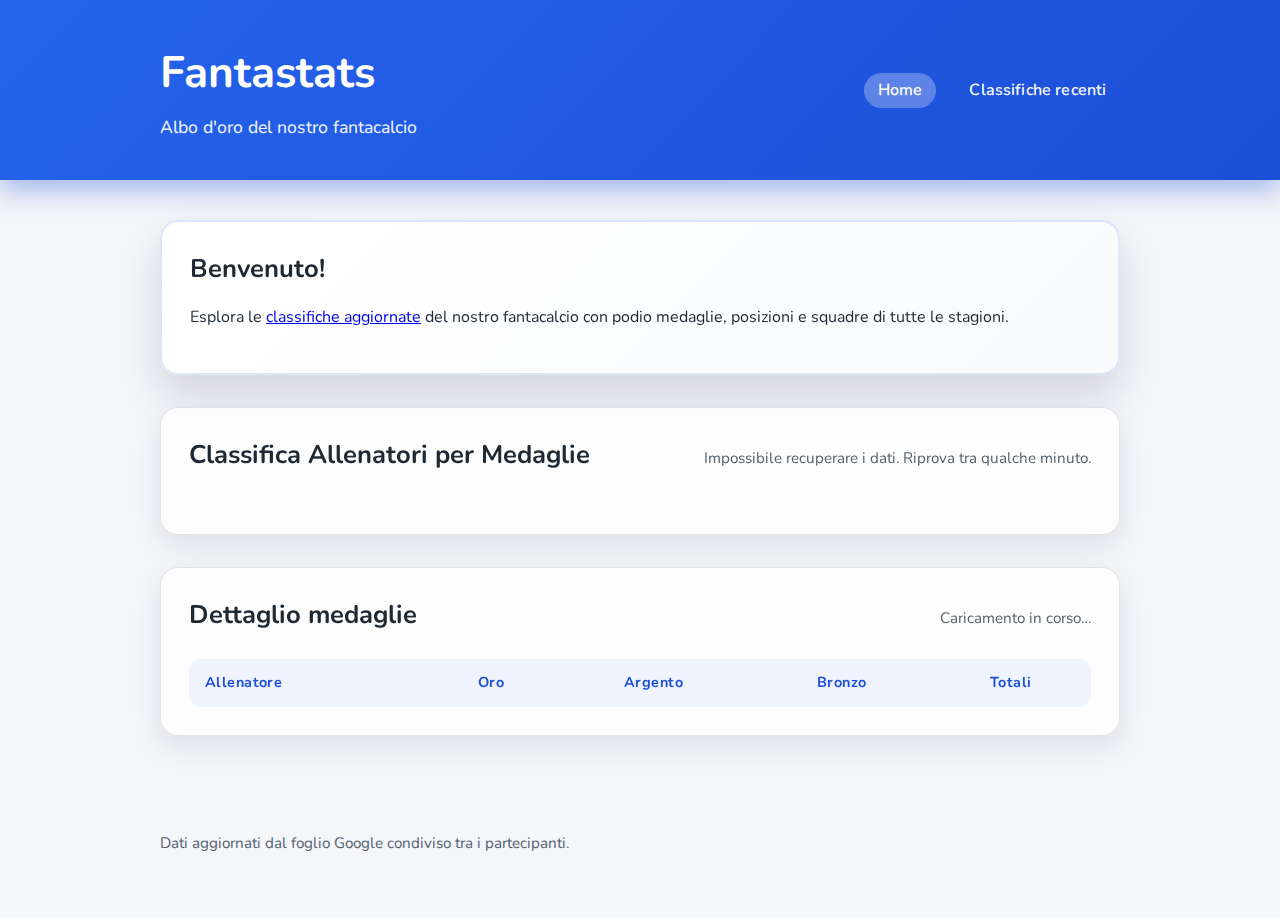
<file: index.html>
<!DOCTYPE html>
<html lang="it">
  <head>
    <meta charset="utf-8" />
    <meta name="viewport" content="width=device-width, initial-scale=1" />
    <title>Fantastats – Albo d'oro</title>
    <link rel="preconnect" href="https://fonts.googleapis.com" />
    <link rel="preconnect" href="https://fonts.gstatic.com" crossorigin />
    <link
      href="https://fonts.googleapis.com/css2?family=Nunito:wght@400;600;700&display=swap"
      rel="stylesheet"
    />
    <link rel="stylesheet" href="styles.css" />
  </head>
  <body>
    <header class="page-header">
      <div class="container">
        <div class="page-header__inner">
          <div class="page-header__brand">
            <h1><a href="index.html">Fantastats</a></h1>
            <p class="subtitle">Albo d'oro del nostro fantacalcio</p>
          </div>
          <input
            type="checkbox"
            id="nav-toggle"
            class="nav-toggle"
            aria-label="Apri o chiudi il menu di navigazione"
            aria-controls="main-navigation"
          />
          <label class="nav-toggle__button" for="nav-toggle">
            <span class="sr-only">Menu</span>
            <span></span>
            <span></span>
            <span></span>
          </label>
          <nav class="main-nav" id="main-navigation">
            <ul class="main-nav__list">
              <li><a class="main-nav__link main-nav__link--active" href="index.html">Home</a></li>
              <li><a class="main-nav__link" href="classifiche.html">Classifiche recenti</a></li>
            </ul>
          </nav>
        </div>
      </div>
    </header>

    <main class="container">
      <section class="card card--hero">
        <header class="card__header">
          <h2>Benvenuto!</h2>
        </header>
        <p>
          Esplora le <a href="classifiche.html">classifiche aggiornate</a> del nostro
          fantacalcio con podio medaglie, posizioni e squadre di tutte le
          stagioni.
        </p>
      </section>

      <section class="card">
        <header class="card__header">
          <h2>Classifica Allenatori per Medaglie</h2>
          <p id="medals-status" data-status class="status">Caricamento in corso…</p>
        </header>

        <div id="medals-podium" class="podium">
          <!-- I primi 3 allenatori verranno inseriti qui -->
        </div>
      </section>

      <section class="card">
        <header class="card__header">
          <h2>Dettaglio medaglie</h2>
          <p id="status" data-status class="status">Caricamento in corso…</p>
        </header>

        <div class="table-wrapper">
          <table id="medals-table" aria-describedby="status">
            <thead>
              <tr>
                <th scope="col">Allenatore</th>
                <th scope="col">Oro</th>
                <th scope="col">Argento</th>
                <th scope="col">Bronzo</th>
                <th scope="col">Totali</th>
              </tr>
            </thead>
            <tbody></tbody>
          </table>
        </div>
      </section>
    </main>

    <footer class="page-footer">
      <div class="container">
        <p>Dati aggiornati dal foglio Google condiviso tra i partecipanti.</p>
      </div>
    </footer>

    <script src="main.js" type="module"></script>
  </body>
</html>
</file>
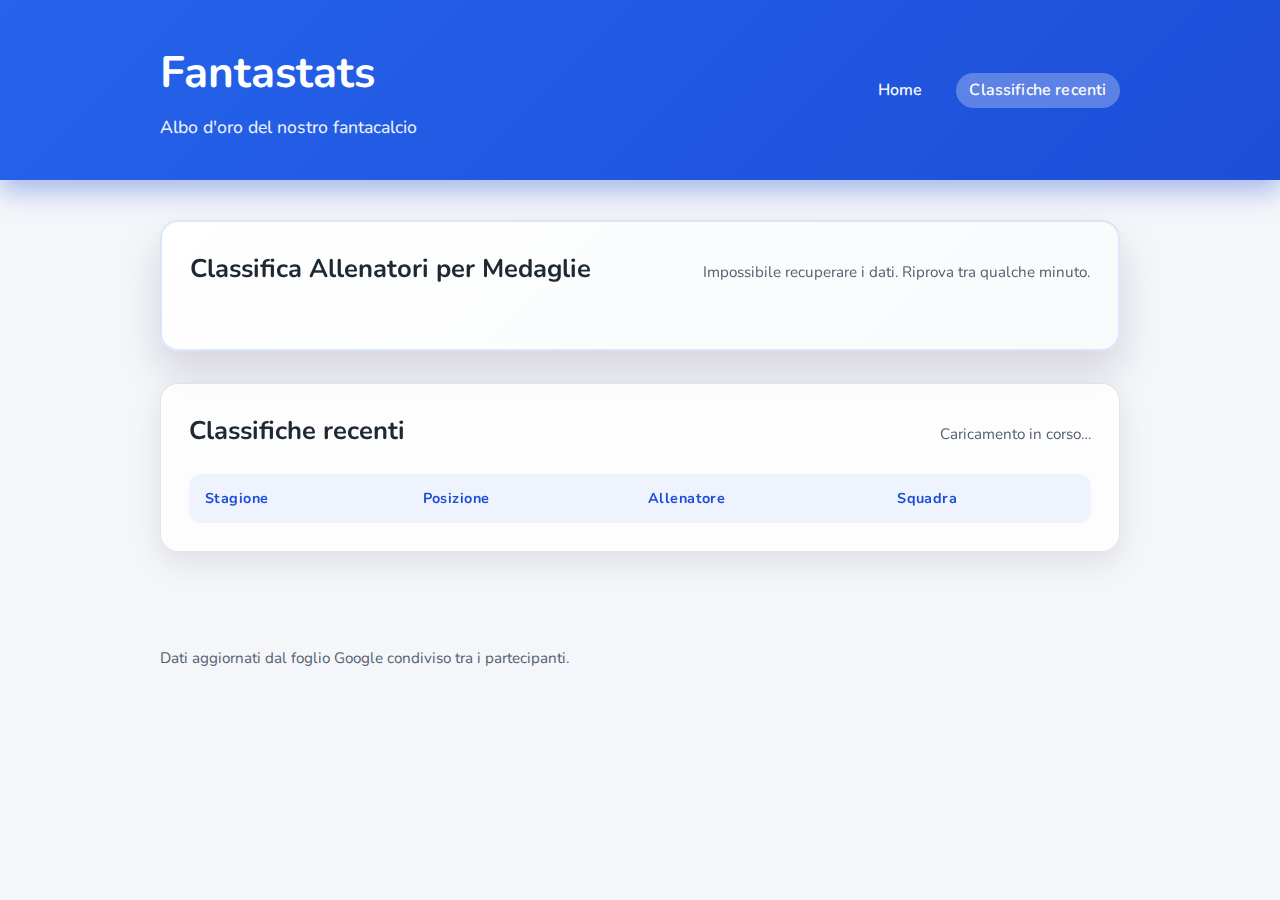
<file: classifiche.html>
<!DOCTYPE html>
<html lang="it">
  <head>
    <meta charset="utf-8" />
    <meta name="viewport" content="width=device-width, initial-scale=1" />
    <title>Fantastats – Classifiche</title>
    <link rel="preconnect" href="https://fonts.googleapis.com" />
    <link rel="preconnect" href="https://fonts.gstatic.com" crossorigin />
    <link
      href="https://fonts.googleapis.com/css2?family=Nunito:wght@400;600;700&display=swap"
      rel="stylesheet"
    />
    <link rel="stylesheet" href="styles.css" />
  </head>
  <body>
    <header class="page-header">
      <div class="container">
        <div class="page-header__inner">
          <div class="page-header__brand">
            <h1><a href="index.html">Fantastats</a></h1>
            <p class="subtitle">Albo d'oro del nostro fantacalcio</p>
          </div>
          <input
            type="checkbox"
            id="nav-toggle"
            class="nav-toggle"
            aria-label="Apri o chiudi il menu di navigazione"
            aria-controls="main-navigation"
          />
          <label class="nav-toggle__button" for="nav-toggle">
            <span class="sr-only">Menu</span>
            <span></span>
            <span></span>
            <span></span>
          </label>
          <nav class="main-nav" id="main-navigation">
            <ul class="main-nav__list">
              <li><a class="main-nav__link" href="index.html">Home</a></li>
              <li>
                <a class="main-nav__link main-nav__link--active" href="classifiche.html"
                  >Classifiche recenti</a
                >
              </li>
            </ul>
          </nav>
        </div>
      </div>
    </header>

    <main class="container">
      <section class="card card--hero">
        <header class="card__header">
          <h2>Classifica Allenatori per Medaglie</h2>
          <p id="medals-status" data-status class="status">Caricamento in corso…</p>
        </header>

        <div id="medals-podium" class="podium">
          <!-- I primi 3 allenatori verranno inseriti qui -->
        </div>
      </section>

      <section class="card">
        <header class="card__header">
          <h2>Classifiche recenti</h2>
          <p id="status" data-status class="status">Caricamento in corso…</p>
        </header>

        <div class="table-wrapper">
          <table id="rankings" aria-describedby="status">
            <thead>
              <tr>
                <th scope="col">Stagione</th>
                <th scope="col">Posizione</th>
                <th scope="col">Allenatore</th>
                <th scope="col">Squadra</th>
              </tr>
            </thead>
            <tbody></tbody>
          </table>
        </div>
      </section>
    </main>

    <footer class="page-footer">
      <div class="container">
        <p>
          Dati aggiornati dal foglio Google condiviso tra i partecipanti.
          <span id="updated-at" hidden>Ultimo aggiornamento: <time></time></span>
        </p>
      </div>
    </footer>

    <script src="main.js" type="module"></script>
  </body>
</html>
</file>
<file: styles.css>
:root {
  color-scheme: light dark;
  font-family: 'Nunito', system-ui, -apple-system, BlinkMacSystemFont, 'Segoe UI',
    sans-serif;
  font-size: 16px;
  line-height: 1.5;
  --bg: #f5f6fa;
  --card-bg: #ffffffcc;
  --text: #1f2933;
  --muted: #52606d;
  --accent: #2563eb;
  --border: rgba(31, 41, 51, 0.12);
  --shadow: 0 10px 30px rgba(15, 23, 42, 0.1);
}

* {
  box-sizing: border-box;
}

body {
  margin: 0;
  background: var(--bg);
  color: var(--text);
  min-height: 100vh;
}

.page-header {
  background: linear-gradient(135deg, #2563eb, #1d4ed8);
  color: white;
  padding: 2.5rem 1rem;
  box-shadow: 0 12px 24px rgba(29, 78, 216, 0.35);
  margin-bottom: 2.5rem;
}

.page-header__inner {
  display: flex;
  align-items: center;
  justify-content: space-between;
  gap: 2rem;
}

.page-header__brand {
  flex: 1 1 auto;
  min-width: 0;
}

.page-header h1 {
  margin: 0;
  font-size: clamp(2rem, 4vw, 2.75rem);
}

.page-header h1 a {
  color: inherit;
  text-decoration: none;
}

.page-header h1 a:focus-visible {
  outline: 2px solid #ffffff;
  outline-offset: 4px;
}

.page-header .subtitle {
  margin: 0.5rem 0 0;
  font-weight: 500;
  font-size: 1.1rem;
  opacity: 0.9;
}

.main-nav {
  display: flex;
  align-items: center;
  justify-content: flex-end;
}

.main-nav__list {
  display: flex;
  gap: 1.25rem;
  list-style: none;
  padding: 0;
  margin: 0;
}

.main-nav__link {
  display: inline-flex;
  align-items: center;
  justify-content: center;
  padding: 0.35rem 0.85rem;
  border-radius: 999px;
  color: #f8fafc;
  text-decoration: none;
  font-weight: 600;
  letter-spacing: 0.01em;
  transition: background-color 0.2s ease, color 0.2s ease, transform 0.2s ease;
}

.main-nav__link:hover,
.main-nav__link:focus-visible {
  background: rgba(255, 255, 255, 0.18);
  color: #ffffff;
}

.main-nav__link:focus-visible {
  outline: none;
  box-shadow: 0 0 0 2px rgba(255, 255, 255, 0.65);
}

.main-nav__link--active {
  background: rgba(255, 255, 255, 0.28);
  color: #ffffff;
}

.nav-toggle {
  position: absolute;
  width: 1px;
  height: 1px;
  padding: 0;
  margin: -1px;
  overflow: hidden;
  clip: rect(0, 0, 0, 0);
  white-space: nowrap;
  border: 0;
}

.nav-toggle__button {
  display: none;
  position: relative;
  width: 2.75rem;
  height: 2.75rem;
  align-items: center;
  justify-content: center;
  flex-direction: column;
  gap: 0.45rem;
  background: rgba(255, 255, 255, 0.12);
  border-radius: 14px;
  border: 1px solid rgba(255, 255, 255, 0.35);
  cursor: pointer;
  transition: background-color 0.2s ease, border-color 0.2s ease, transform 0.2s ease;
}

.nav-toggle:focus-visible + .nav-toggle__button {
  box-shadow: 0 0 0 3px rgba(255, 255, 255, 0.55);
}

.nav-toggle__button span:not(.sr-only) {
  display: block;
  width: 60%;
  height: 2px;
  border-radius: 999px;
  background: #ffffff;
}

.nav-toggle__button:hover,
.nav-toggle__button:focus-visible {
  background: rgba(255, 255, 255, 0.2);
  border-color: rgba(255, 255, 255, 0.5);
  outline: none;
}

.sr-only {
  position: absolute;
  width: 1px;
  height: 1px;
  padding: 0;
  margin: -1px;
  overflow: hidden;
  clip: rect(0, 0, 0, 0);
  white-space: nowrap;
  border: 0;
}

@media (max-width: 720px) {
  .page-header__inner {
    flex-wrap: wrap;
    align-items: flex-start;
    gap: 1.25rem;
  }

  .page-header__brand {
    flex: 0 0 100%;
  }

  .nav-toggle__button {
    display: inline-flex;
    align-self: flex-start;
  }

  .nav-toggle:checked + .nav-toggle__button {
    background: rgba(255, 255, 255, 0.24);
    border-color: rgba(255, 255, 255, 0.6);
  }

  .main-nav {
    width: 100%;
    display: none;
    background: rgba(15, 23, 42, 0.2);
    border-radius: 18px;
    padding: 0.75rem 1rem;
  }

  .nav-toggle:checked ~ .main-nav {
    display: block;
  }

  .main-nav__list {
    flex-direction: column;
    gap: 0.35rem;
  }

  .main-nav__link {
    justify-content: flex-start;
    width: 100%;
    padding: 0.65rem 0.85rem;
    border-radius: 12px;
  }
}

.container {
  width: min(960px, 92vw);
  margin: 0 auto;
}

.card {
  background: var(--card-bg);
  backdrop-filter: blur(6px);
  border-radius: 18px;
  box-shadow: var(--shadow);
  padding: 1.75rem;
  margin-bottom: 2rem;
  border: 1px solid var(--border);
}

.card--hero {
  background: linear-gradient(135deg, #ffffff, #f8fafc);
  border: 2px solid rgba(37, 99, 235, 0.15);
  box-shadow: 0 20px 40px rgba(15, 23, 42, 0.15);
}

.card__header {
  display: flex;
  justify-content: space-between;
  flex-wrap: wrap;
  align-items: baseline;
  gap: 1rem;
}

.card__header h2 {
  margin: 0;
  font-size: 1.6rem;
}

.status {
  margin: 0;
  font-size: 0.95rem;
  color: var(--muted);
}

.podium {
  display: grid;
  grid-template-columns: repeat(auto-fit, minmax(280px, 1fr));
  gap: 1.5rem;
  margin-top: 2rem;
  flex-wrap: wrap;
}

.podium-item {
  display: flex;
  flex-direction: column;
  align-items: center;
  text-align: center;
  padding: 0;
  background: transparent;
  border: none;
  box-shadow: none;
  transition: transform 0.2s ease;
}

.podium-item:hover {
  transform: translateY(-4px);
}

.podium-item--gold,
.podium-item--silver,
.podium-item--bronze {
  background: transparent;
  border: none;
}

/* Badge senza contenitore esterno */
.podium-card {
  position: relative;
  width: 220px;
  max-width: 100%;
  display: inline-block;
  filter: drop-shadow(0 14px 24px rgba(15, 23, 42, 0.28));
}

.badge-bg {
  display: block;
  width: 100%;
  height: auto;
}

.coach-photo {
  position: absolute;
  left: 50%;
  bottom: 46%;
  transform: translateX(-50%);
  width: 60%;
  object-fit: cover;
  filter: drop-shadow(0 12px 28px rgba(15, 23, 42, 0.22));
}

/* Testo sovrapposto sui badge - parte bassa */
.badge-content {
  position: absolute;
  left: 50%;

  bottom: 21%;
  transform: translateX(-50%);
  width: 78%;
  display: flex;
  flex-direction: column;
  align-items: center;
  gap: 0.5rem;
  color: #fff;
  text-align: center;
  text-shadow: 0 2px 6px rgba(0, 0, 0, 0.35);
}

.badge-coach-name {
  font-size: 1rem;
  font-weight: 700;
  margin: 0;
  text-transform: uppercase;
  letter-spacing: 0.08em;
  line-height: 1.2;
  white-space: normal;
}

.badge-stats {
  display: grid;
  grid-template-columns: repeat(4, 1fr);
  width: 100%;
  gap: 0.3rem;
  text-transform: uppercase;
}

.badge-stat {
  display: flex;
  flex-direction: column;
  align-items: center;
  gap: 0.25rem;
}

.badge-stat-value {
  font-size: 1.05rem;
  font-weight: 700;
  line-height: 1;
}

.badge-stat-label {
  font-size: 0.6rem;
  font-weight: 600;
  letter-spacing: 0.08em;
}

.podium-position {
  font-size: 1.1rem;
  font-weight: 700;
  margin-bottom: 0.5rem;
  text-transform: uppercase;
  letter-spacing: 0.05em;
}

.podium-position--gold {
  color: #b8860b;
}

.podium-position--silver {
  color: #6c757d;
}

.podium-position--bronze {
  color: #cd7f32;
}

.podium-coach {
  font-size: 1.3rem;
  font-weight: 700;
  margin-bottom: 0.5rem;
  color: var(--text);
}

.podium-stats {
  display: flex;
  gap: 1rem;
  margin-top: 1rem;
}

.podium-stat {
  display: flex;
  flex-direction: column;
  align-items: center;
  font-size: 0.9rem;
}

.podium-stat-value {
  font-weight: 700;
  font-size: 1.1rem;
  color: var(--accent);
}

.podium-stat-label {
  color: var(--muted);
  font-size: 0.8rem;
  text-transform: uppercase;
  letter-spacing: 0.05em;
}

.table-wrapper {
  margin-top: 1.5rem;
  overflow-x: auto;
}

table {
  width: 100%;
  border-collapse: collapse;
  background: white;
  border-radius: 12px;
  overflow: hidden;
}

#medals-table th:nth-child(n + 2),
#medals-table td:nth-child(n + 2) {
  text-align: center;
  font-variant-numeric: tabular-nums;
}

#medals-table td:nth-child(n + 2) {
  font-weight: 600;
}

thead {
  background: rgba(37, 99, 235, 0.08);
}

thead th {
  text-align: left;
  font-weight: 700;
  padding: 0.85rem 1rem;
  color: #1d4ed8;
  letter-spacing: 0.03em;
  font-size: 0.9rem;
}

tbody tr:not(:last-child) {
  border-bottom: 1px solid rgba(15, 23, 42, 0.08);
}

td {
  padding: 0.85rem 1rem;
  font-size: 1rem;
}

td:first-child {
  font-weight: 600;
  color: #111827;
}

.badge {
  display: inline-flex;
  align-items: center;
  gap: 0.35rem;
  background: rgba(37, 99, 235, 0.12);
  color: #1d4ed8;
  border-radius: 999px;
  padding: 0.1rem 0.75rem;
  font-size: 0.85rem;
  font-weight: 600;
}

[data-empty="true"] {
  color: var(--muted);
  font-style: italic;
}

.page-footer {
  margin-top: 3rem;
  padding: 2rem 1rem 3rem;
  color: var(--muted);
  font-size: 0.95rem;
}

.page-footer a {
  color: var(--accent);
  text-decoration: none;
}

@media (max-width: 640px) {
  .card {
    padding: 1.25rem;
  }

  .podium {
    flex-direction: column;
    align-items: center;
    gap: 1rem;
  }

  .podium-item {
    padding: 0;
  }

  .podium-card {
    width: 200px;
  }

  .coach-photo {
    bottom: 45%;
    transform: translateX(-50%);
    width: 66%;
  }

  .badge-content {
    bottom: 18%;
    width: 86%;
    gap: 0.45rem;
  }

  .badge-coach-name {
    font-size: 0.9rem;
  }

  .badge-stat-value {
    font-size: 0.95rem;
  }

  .badge-stat-label {
    font-size: 0.52rem;
  }

  .podium-stats {
    gap: 0.75rem;
  }

  thead {
    display: none;
  }

  table,
  tbody,
  tr,
  td {
    display: block;
    width: 100%;
  }

  tbody tr {
    margin-bottom: 1.25rem;
    border-radius: 12px;
    box-shadow: 0 12px 18px rgba(15, 23, 42, 0.08);
    border: 1px solid rgba(15, 23, 42, 0.06);
    overflow: hidden;
  }

  td {
    padding: 0.75rem;
    position: relative;
  }

  td::before {
    content: attr(data-label);
    display: block;
    font-size: 0.75rem;
    text-transform: uppercase;
    letter-spacing: 0.08em;
    font-weight: 700;
    color: #2563eb;
    margin-bottom: 0.35rem;
  }
}
</file>
